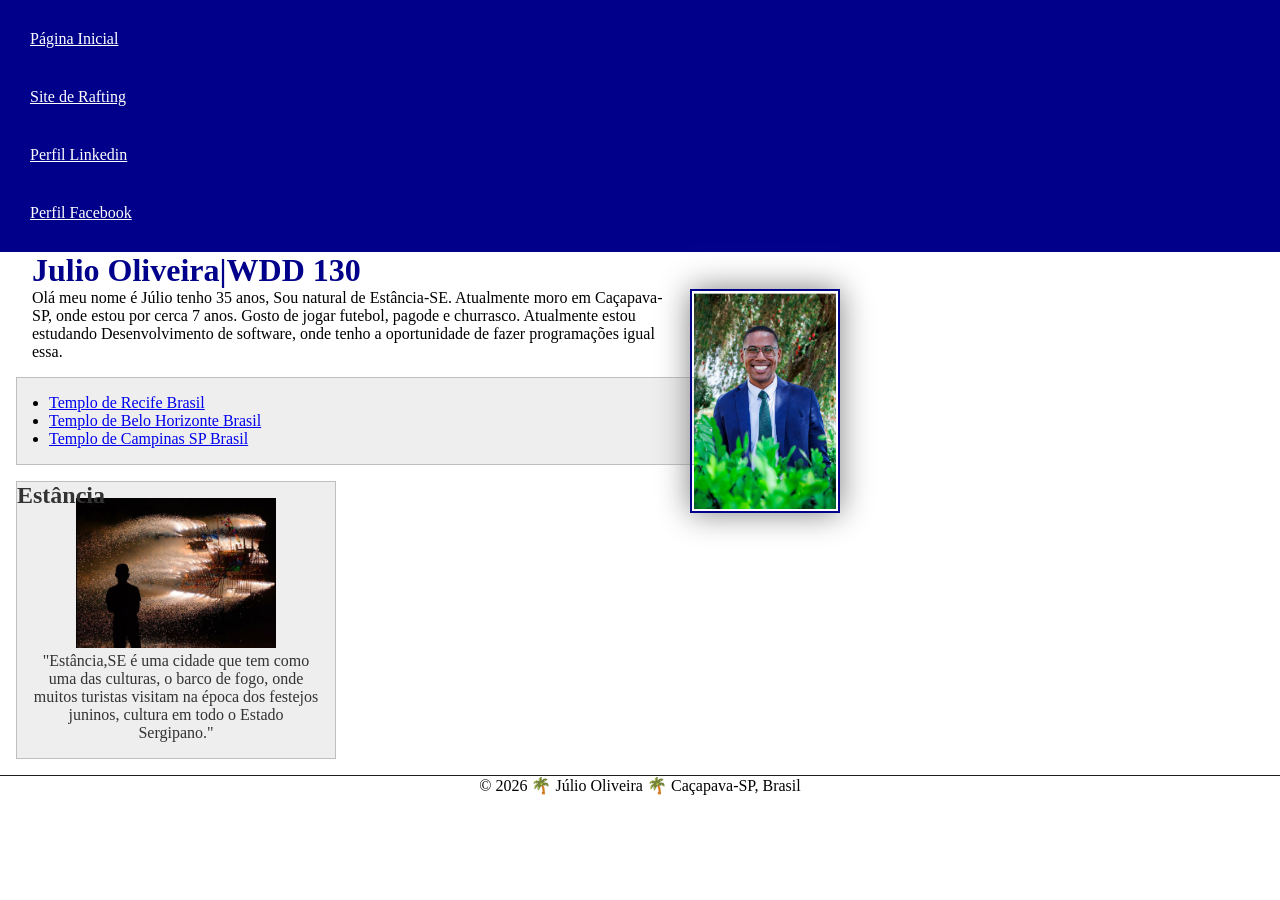
<file: index.html>
<!DOCTYPE html>
<html lang="pt-br">

<head>
    <meta charset="UTF-8">
    <meta name="viewport" content="width=device-width, initial-scale=1.0">
    <title> Julio Oliveira Batista de Jesus | WDD130 </title>
    <meta name="description"
      content="Pagina inicial de Julio Oliveira Batista de Jesus para o curso WDD 130">
    <meta name="Julio" content="Julio Oliveira">
    <link rel="stylesheet" href="estilos/estilos.css">

</head>

<body>
    <header>

        <nav>

            <a href="#">Página Inicial</a>
            <a href="https://juliooliveira222.github.io/wdd130/">Site de Rafting</a>
            <a href="https://www.linkedin.com/">Perfil Linkedin</a>
            <a href="https://www.facebook.com/">Perfil Facebook</a>

        </nav>

    </header>

    <main>
        <h1 class="indentacao"> Julio Oliveira|WDD 130 </h1>
        <img src="imagens/perfil.jpg" alt="Foto de Perfil julio" width="200">
        <p class="indentacao"> Olá meu nome é Júlio tenho 35 anos, Sou natural de Estância-SE.
            Atualmente moro em
            Caçapava-SP, onde estou por cerca 7 anos.
            Gosto de jogar futebol, pagode e churrasco.
            Atualmente estou estudando Desenvolvimento de software, onde tenho a oportunidade de
            fazer programações igual essa.
        </p>

        <ul class="caixa indentacao">
            <li><a href=" https://churchofjesuschristtemples.org/recife-brazil-temple/"
                  target="_blank">Templo de Recife Brasil</a></li>
            <li><a href="https://churchofjesuschristtemples.org/belo-horizonte-brazil-temple/"
                  target="_blank">Templo de Belo Horizonte Brasil</a></li>
            <li><a href="https://churchofjesuschristtemples.org/campinas-brazil-temple/"
                  target="_blank">Templo de Campinas SP Brasil</a></li>
        </ul>
    </main>

    <aside class="caixa">
        <h2>Estância</h2>
        <img src="imagens/sergipe.jpg" alt="Barco de fogo sergipe" width="200">
        <p>"Estância,SE é uma cidade que tem como uma das culturas, o barco de fogo, onde muitos
            turistas visitam na época dos festejos juninos, cultura em todo o Estado Sergipano."</p>
    </aside>

    <footer>
        <p> &copy; 2026 🌴 Júlio Oliveira 🌴 Caçapava-SP, Brasil </p>
    </footer>

</body>

</html>
</file>
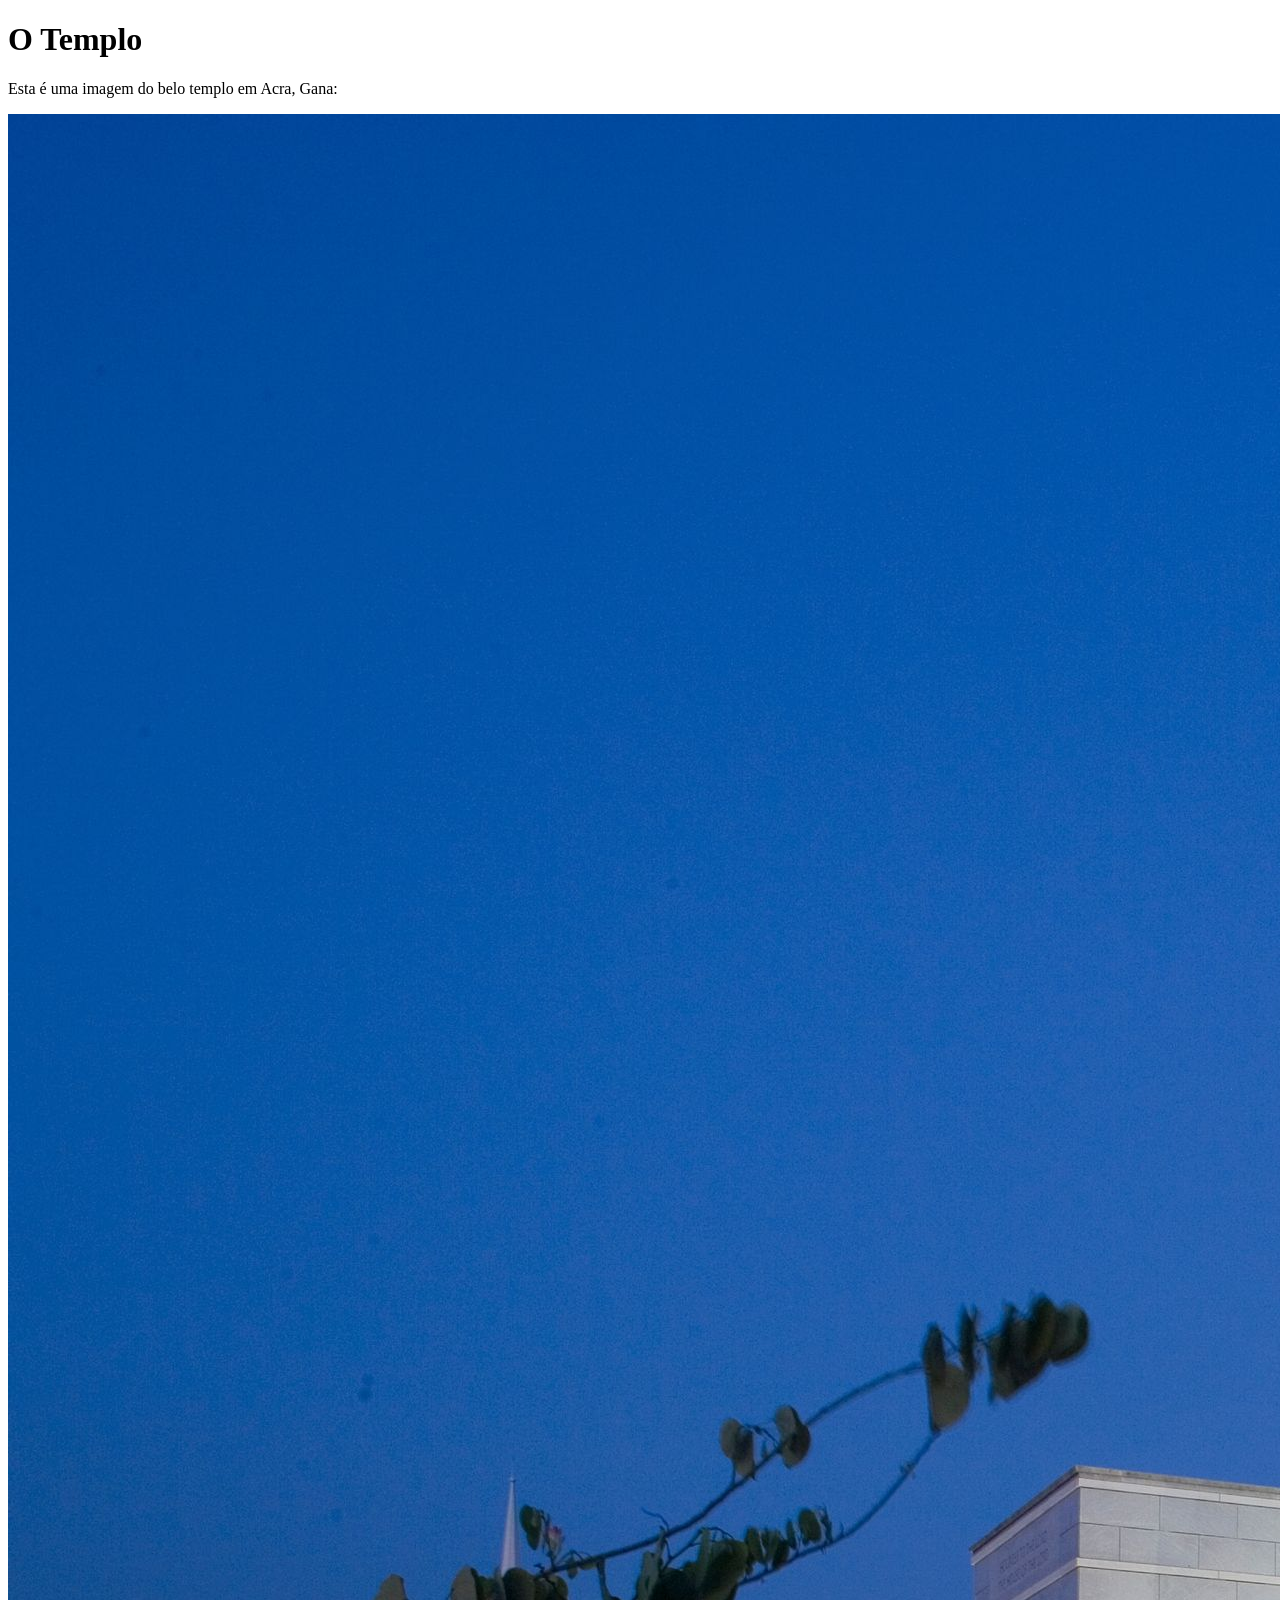
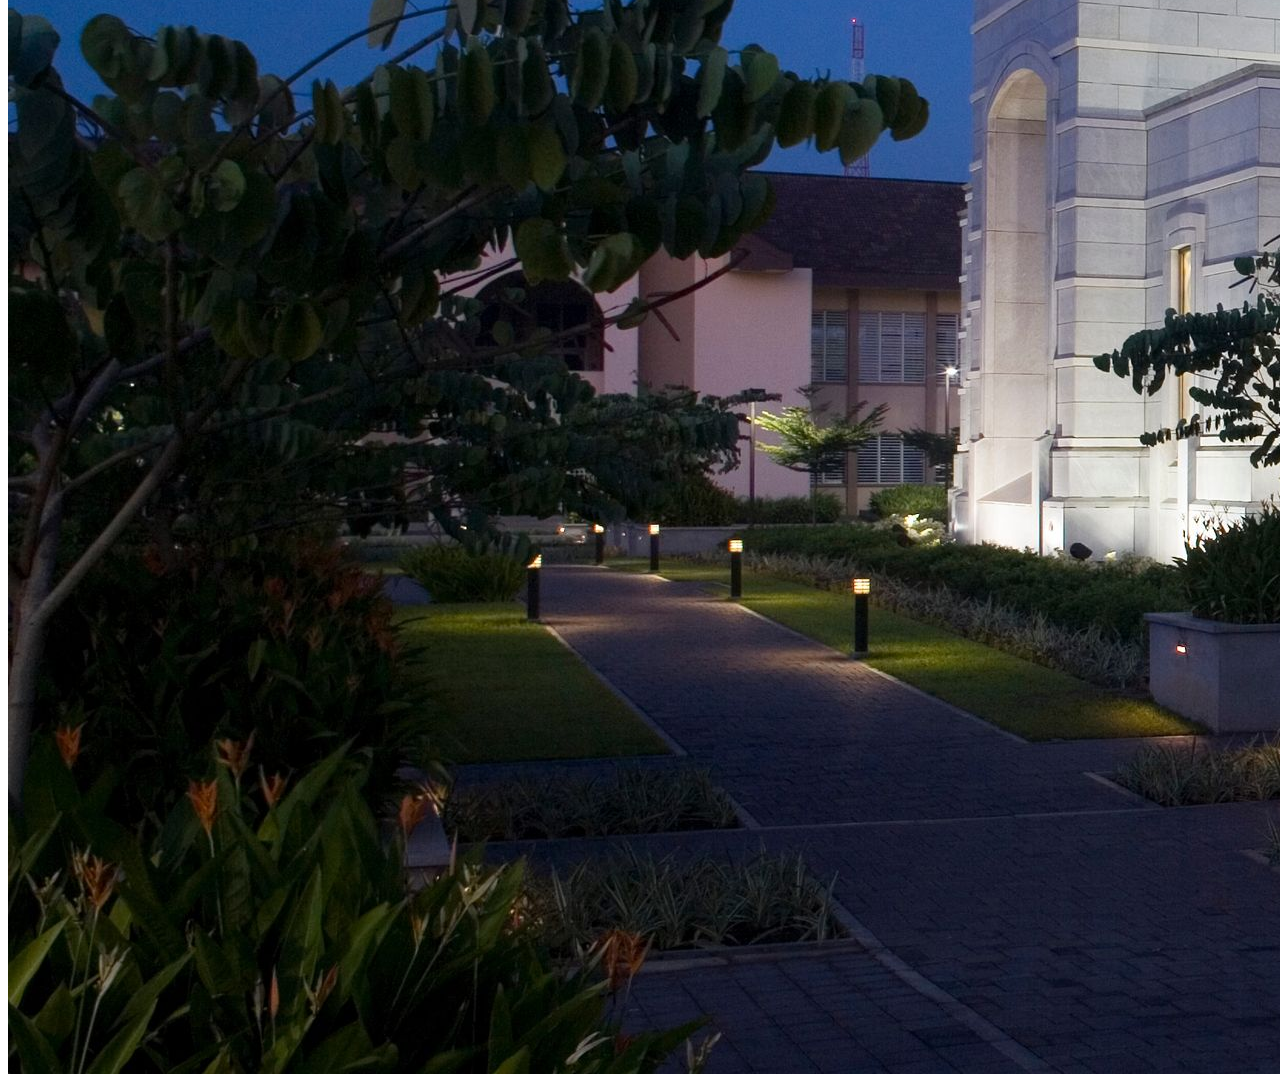
<file: semana01/imagens.html>
<!DOCTYPE html>
<html lang="pt-br">
<head>
    <meta charset="UTF-8">
    <meta name="viewport" content="width=device-width, initial-scale=1.0">
    <title>Imagem do Templo</title>
</head>
<body>
    <h1>O Templo</h1>
    <p>Esta é uma imagem do belo templo em Acra, Gana:</p>
    <img src="imagens/templo-largo.jpeg" alt="O Templo de Acra, Gana">
    
</body>
</html>
</file>
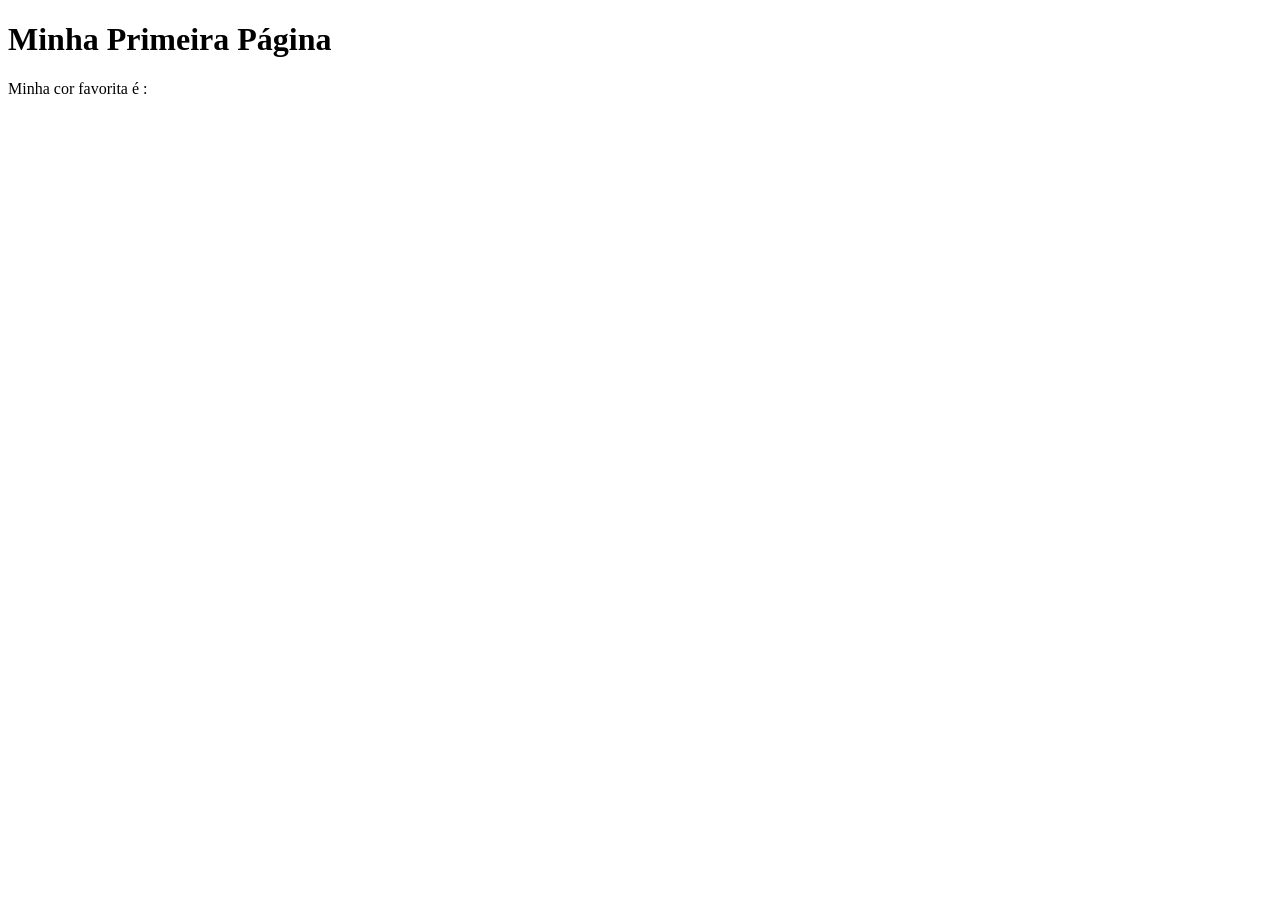
<file: semana01/primeira-pagina.html>
<!DOCTYPE html>
<html lang="pt-br">
<head>
    <meta charset="UTF-8">
    <meta name="viewport" content="width=device-width, initial-scale=1.0">
    <title>Minha Primeira Página</title>
</head>
<body>
    <h1>Minha Primeira Página</h1>
    <p>Minha cor favorita é : </p>
</body>
</html>
</file>
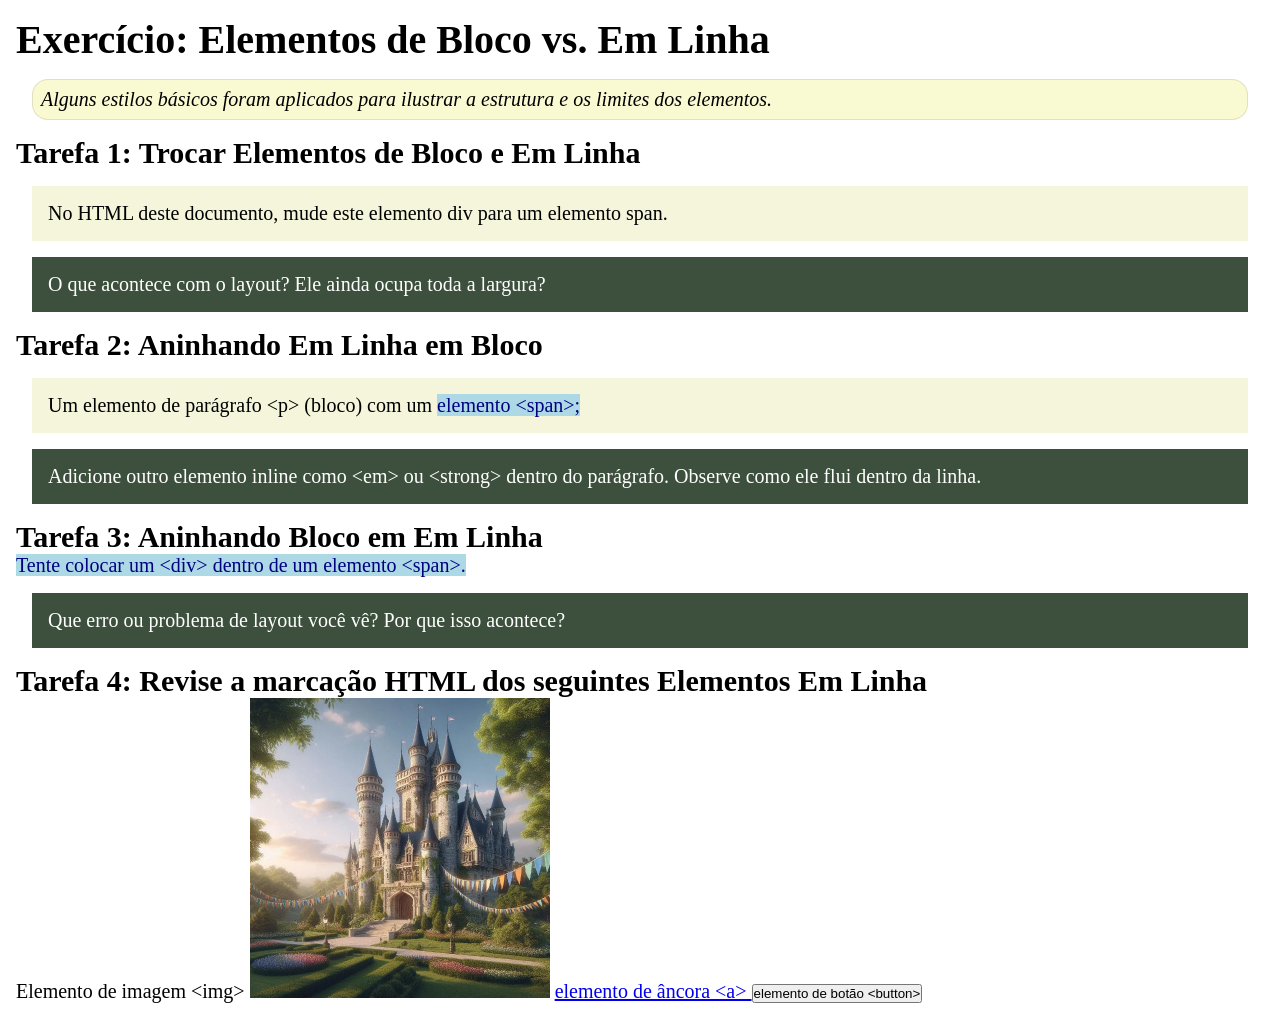
<file: semana02/bloco-vs-inline.html>
<!DOCTYPE html>
<html lang="pt-br">

<head>
    <meta charset="UTF-8">
    <meta name="viewport" content="width=device-width, initial-scale=1.0">
    <title>Exercício: Elementos de Bloco vs. Inline</title>
    <link rel="stylesheet" href="estilos/bloco-vs-inline.css">
</head>

<body>
    <main>
        <h1>Exercício: Elementos de Bloco vs. Em Linha</h1>
        <p class="note">Alguns estilos básicos foram aplicados para ilustrar a estrutura e os limites dos elementos.</p>

        <h2>Tarefa 1: Trocar Elementos de Bloco e Em Linha</h2>
        <div>No HTML deste documento, mude este elemento div para um elemento span.</div>

        <p class="question">O que acontece com o layout? Ele ainda ocupa toda a largura?</p>

        <h2>Tarefa 2: Aninhando Em Linha em Bloco</h2>
        <p>Um elemento de parágrafo &lt;p&gt; (bloco) com um <span>elemento &lt;span&gt;;</span></p>
        <p class="question">Adicione outro elemento inline como &lt;em&gt; ou &lt;strong&gt; dentro do parágrafo.
            Observe como ele flui dentro da linha.</p>

        <h2>Tarefa 3: Aninhando Bloco em Em Linha</h2>
        <span>Tente colocar um &lt;div&gt; dentro de um elemento &lt;span&gt;.</span>
        <p class="question">Que erro ou problema de layout você vê? Por que isso acontece?</p>


        <h2>Tarefa 4: Revise a marcação HTML dos seguintes Elementos Em Linha</h2>
        Elemento de imagem &lt;img&gt;
        <img src="imagens/castelo.webp" alt="imagem (imagens estão em linha)" width="300" height="300">
        <a href="https://churchofjesuschrist.org">elemento de âncora &lt;a&gt; </a>
        <button type="button">elemento de botão &lt;button&gt;</button>
    </main>
</body>

</html>
</file>
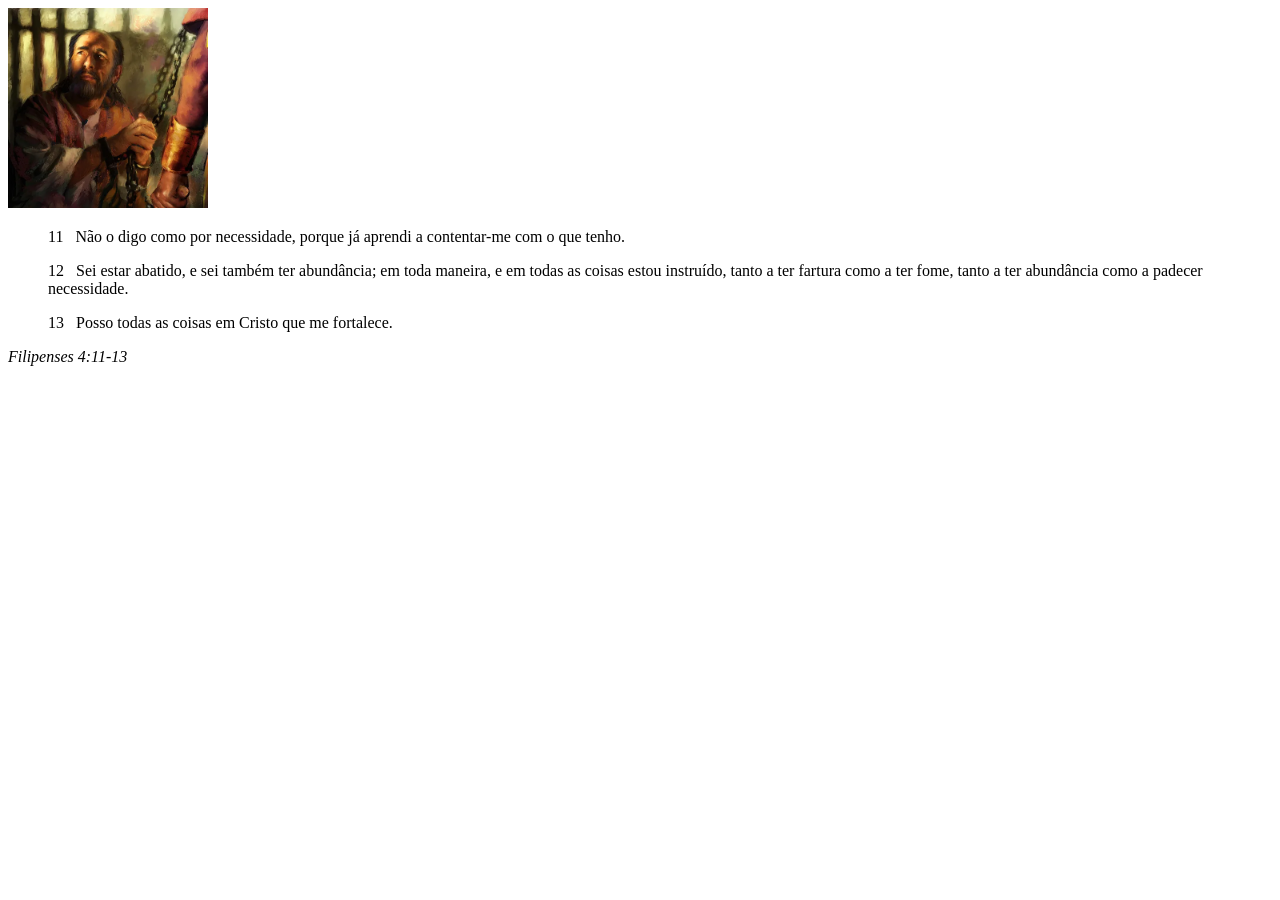
<file: semana02/box-model.html>
<!DOCTYPE html>
<html lang="pt-br">
<head>
    <meta charset="UTF-8">
    <meta name="viewport" content="width=device-width, initial-scale=1.0">
    <title>Atividade de Box Model</title>
</head>
<body>
    <main>
        <div class="callout">
            <img src="imagens/apostolo-paulo-preso.webp" alt="Apóstolo Paulo - Preso em Roma" width="200" height="200">
            <blockquote>
                <p>11 &nbsp; Não o digo como por necessidade, porque já aprendi a contentar-me com o que tenho.</p>
                <p>12 &nbsp; Sei estar abatido, e sei também ter abundância; em toda maneira, e em todas as coisas estou instruído, tanto a ter fartura como a ter fome, tanto a ter abundância como a padecer necessidade.</p>
                <p>13 &nbsp; Posso todas as coisas em Cristo que me fortalece.</p>
            </blockquote>
            <cite>Filipenses 4:11-13</cite>
        </div>
    </main>
</body>
</html>
</file>
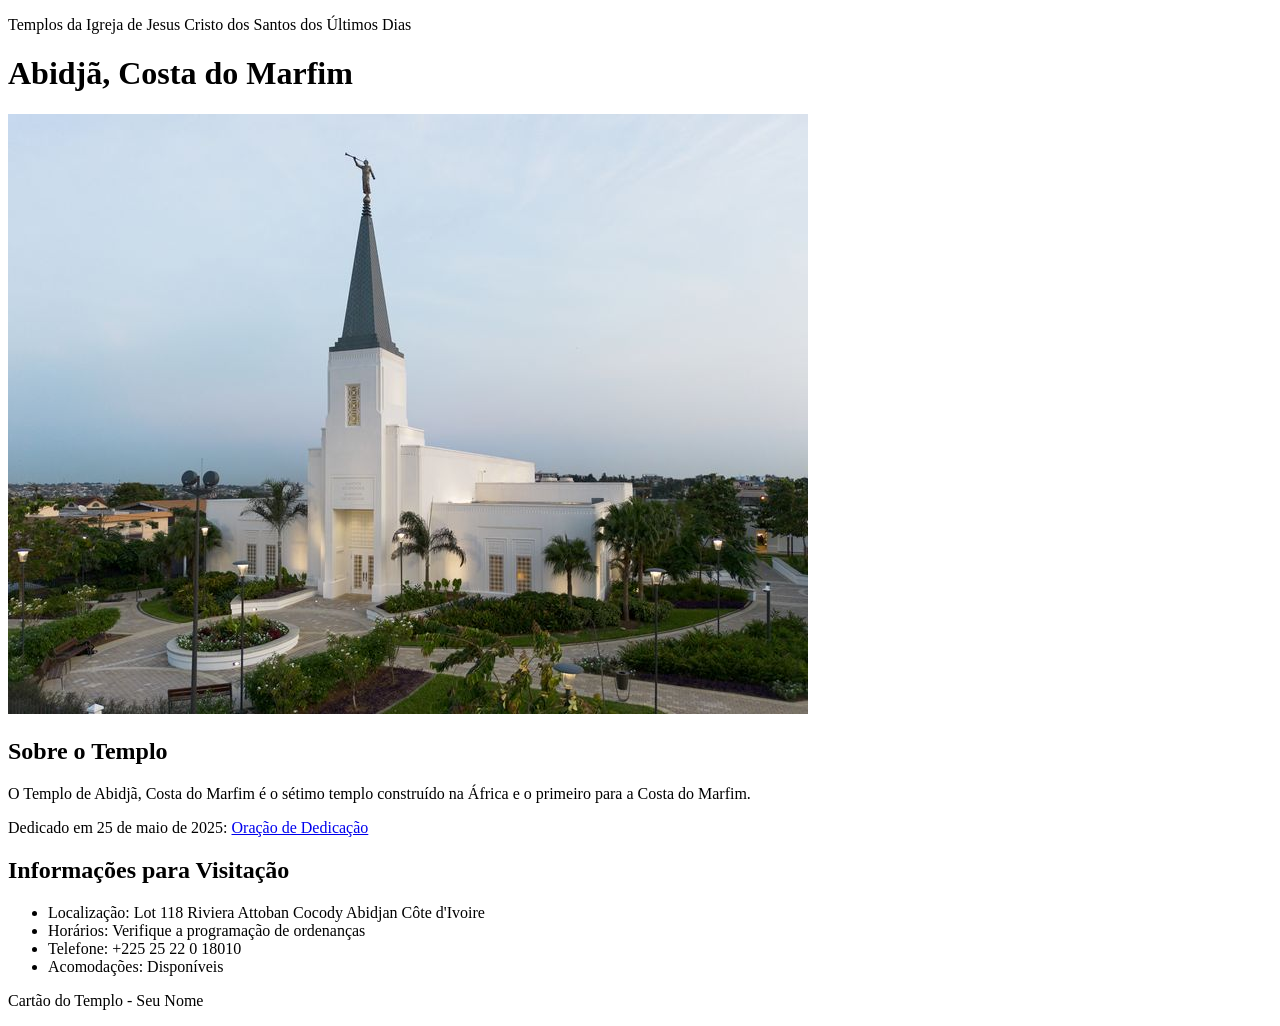
<file: semana02/templo.html>
<!DOCTYPE html>
<html lang="pt-br">

<head>
    <meta charset="UTF-8">
    <meta name="viewport" content="width=device-width, initial-scale=1.0">
    <title>Cartão do Templo - Abidjã, Costa do Marfim</title>
</head>

<body>
    <header>
        <p>Templos da Igreja de Jesus Cristo dos Santos dos Últimos Dias</p>
    </header>
    <main>
        <h1>Abidjã, Costa do Marfim</h1>
        <picture>
            <img src="imagens/abidja-costa-do-marfim.jpeg" alt="Templo de Abidjã, Costa do Marfim">
        </picture>
        <section>
            <h2>Sobre o Templo</h2>
            <p>O Templo de Abidjã, Costa do Marfim é o sétimo templo construído na África e o primeiro para a Costa do Marfim.</p>
            <p>Dedicado em 25 de maio de 2025: <a
                    href="https://www.churchofjesuschrist.org/temples/dedicatory-prayer/abidjan-ivory-coast-temple/2025-05-25?lang=eng"
                    target="_blank" rel="noopener noreferrer">Oração de Dedicação</a></p>
        </section>
        <section>
            <h2>Informações para Visitação</h2>
            <ul>
                <li>Localização: Lot 118 Riviera Attoban Cocody Abidjan Côte d'Ivoire</li>
                <li>Horários: Verifique a programação de ordenanças</li>
                <li>Telefone: +225 25 22 0 18010</li>
                <li>Acomodações: Disponíveis</li>
            </ul>
        </section>
    </main>
    <footer>
        <p>Cartão do Templo - Seu Nome</p>
    </footer>
</body>

</html>
</file>
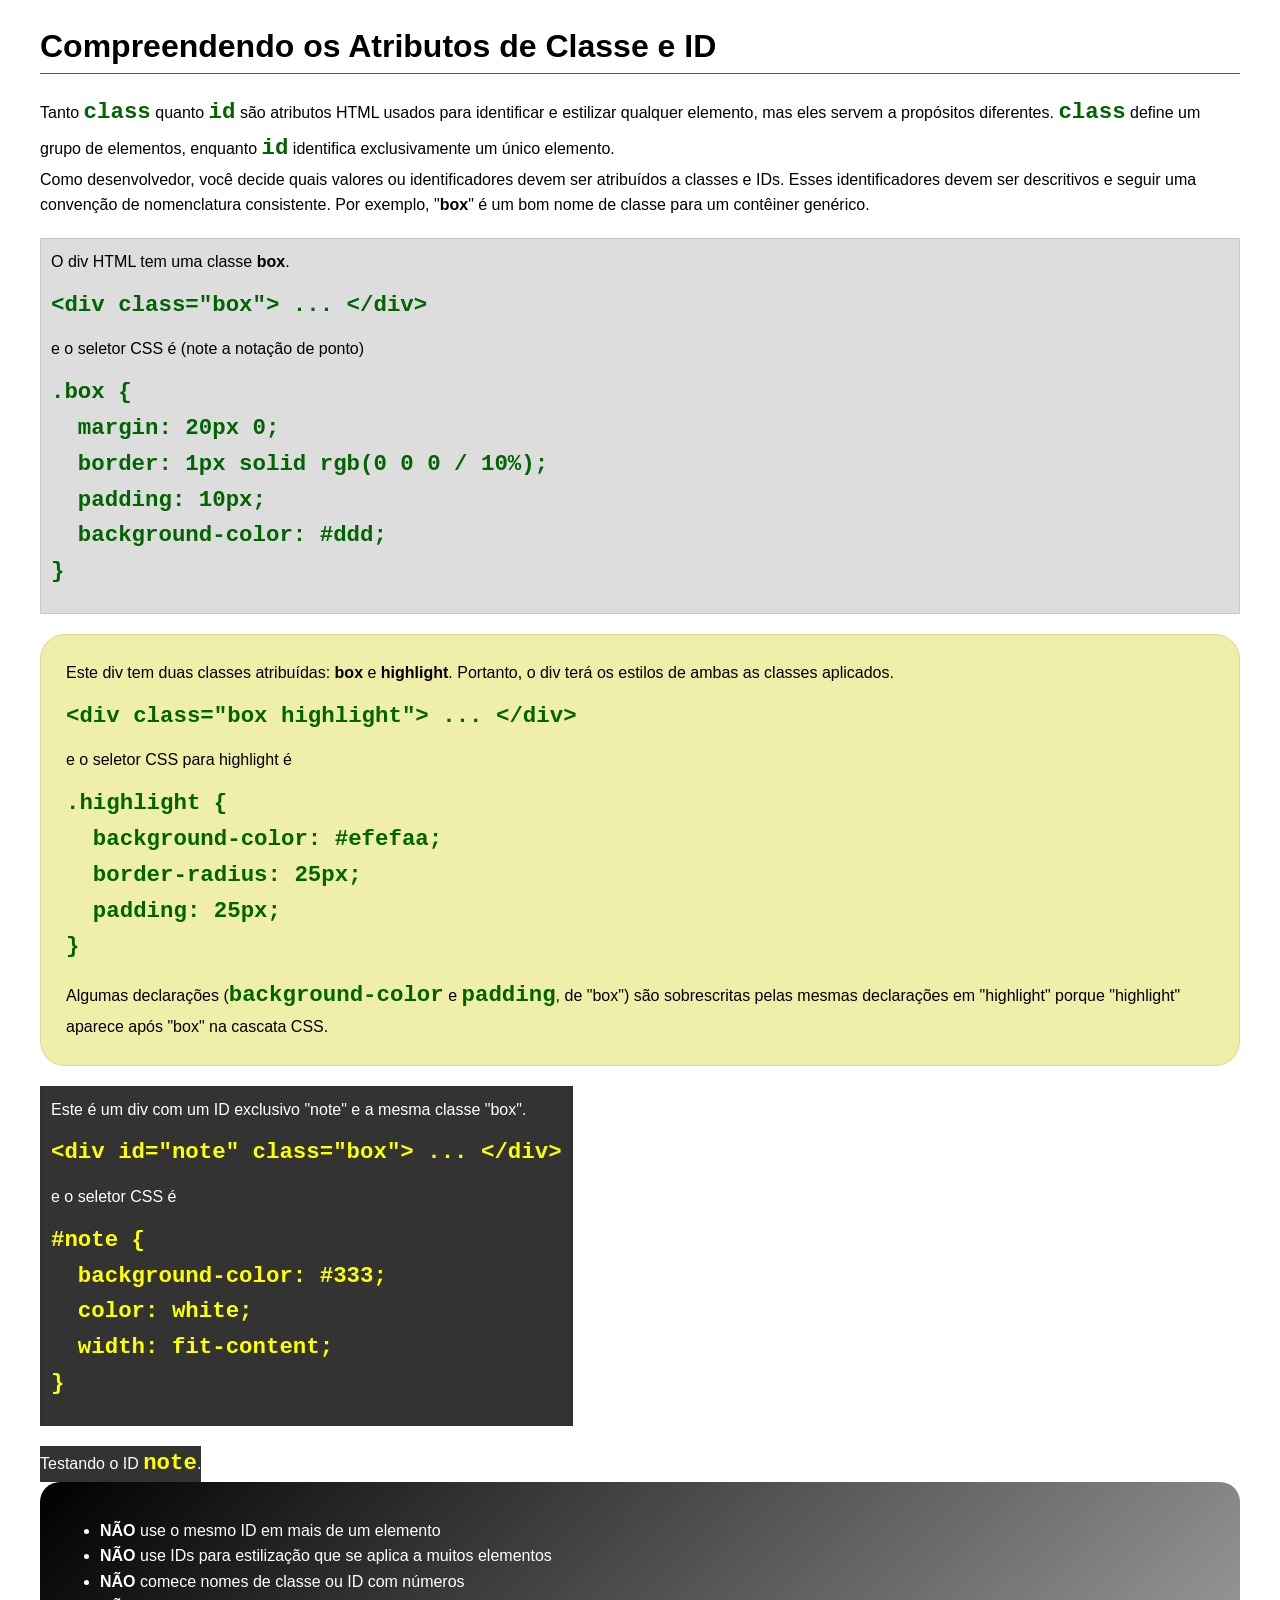
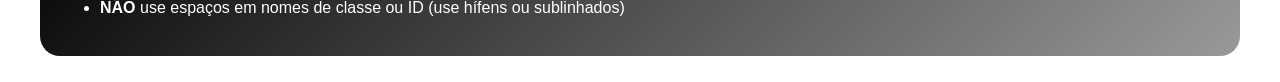
<file: semana03/classe-e-id.html>
<!DOCTYPE html>
<html lang="pt-br">

<head>
    <meta charset="UTF-8">
    <meta name="viewport" content="width=device-width, initial-scale=1.0">
    <title>Atributos de Classe vs ID</title>
    <link rel="stylesheet" href="estilos/classe-e-id.css">
</head>

<body>
    <h1>Compreendendo os Atributos de Classe e ID</h1>
    <p>Tanto <code>class</code> quanto <code>id</code> são atributos HTML usados para identificar e estilizar qualquer
        elemento, mas eles servem a propósitos diferentes. <code>class</code> define um grupo de elementos, enquanto
        <code>id</code> identifica exclusivamente um único elemento.
    </p>
    <p>Como desenvolvedor, você decide quais valores ou identificadores devem ser atribuídos a classes e IDs. Esses
        identificadores devem ser descritivos e seguir uma convenção de nomenclatura consistente. Por exemplo,
        "<strong>box</strong>" é um bom nome de classe para um contêiner genérico.</p>
    <div class="box">
        <p>O div HTML tem uma classe <strong>box</strong>.</p>
        <pre><code class="html">&lt;div class="box"&gt; ... &lt;/div&gt;</code></pre>
        e o seletor CSS é (note a notação de ponto)
        <pre><code class="css">.box {
  margin: 20px 0;
  border: 1px solid rgb(0 0 0 / 10%);
  padding: 10px;
  background-color: #ddd; 
}</code></pre>
    </div>

    <div class="box highlight">
        <p>Este div tem duas classes atribuídas: <strong>box</strong> e <strong>highlight</strong>. Portanto, o div terá
            os estilos de ambas as classes aplicados.</p>
        <pre><code class="html">&lt;div class="box highlight"&gt; ... &lt;/div&gt;</code></pre>
        e o seletor CSS para highlight é
        <pre><code class="css">.highlight {
  background-color: #efefaa;
  border-radius: 25px;
  padding: 25px;
}</code></pre>
        <p>Algumas declarações (<code>background-color</code> e <code>padding</code>, de "box") são sobrescritas pelas
            mesmas declarações em "highlight" porque "highlight" aparece após "box" na cascata CSS.</p>
    </div>

    <div id="note" class="box">
        <p>Este é um div com um ID exclusivo "note" e a mesma classe "box".</p>
        <pre><code class="html">&lt;div id="note" class="box"&gt; ... &lt;/div&gt;</code></pre>
        e o seletor CSS é
        <pre><code class="css">#note {
  background-color: #333;
  color: white;
  width: fit-content;
}</code></pre>
    </div>

    <div id="note">
        <p>Testando o ID <code>note</code>.</p>
    </div>

    <section id="melhor-pratica">
        <ul>
            <li><strong>NÃO</strong> use o mesmo ID em mais de um elemento</li>
            <li><strong>NÃO</strong> use IDs para estilização que se aplica a muitos elementos</li>
            <li><strong>NÃO</strong> comece nomes de classe ou ID com números</li>
            <li><strong>NÃO</strong> use espaços em nomes de classe ou ID (use hífens ou sublinhados)</li>
        </ul>
    </section>

    <br>

</body>

</html>
</file>
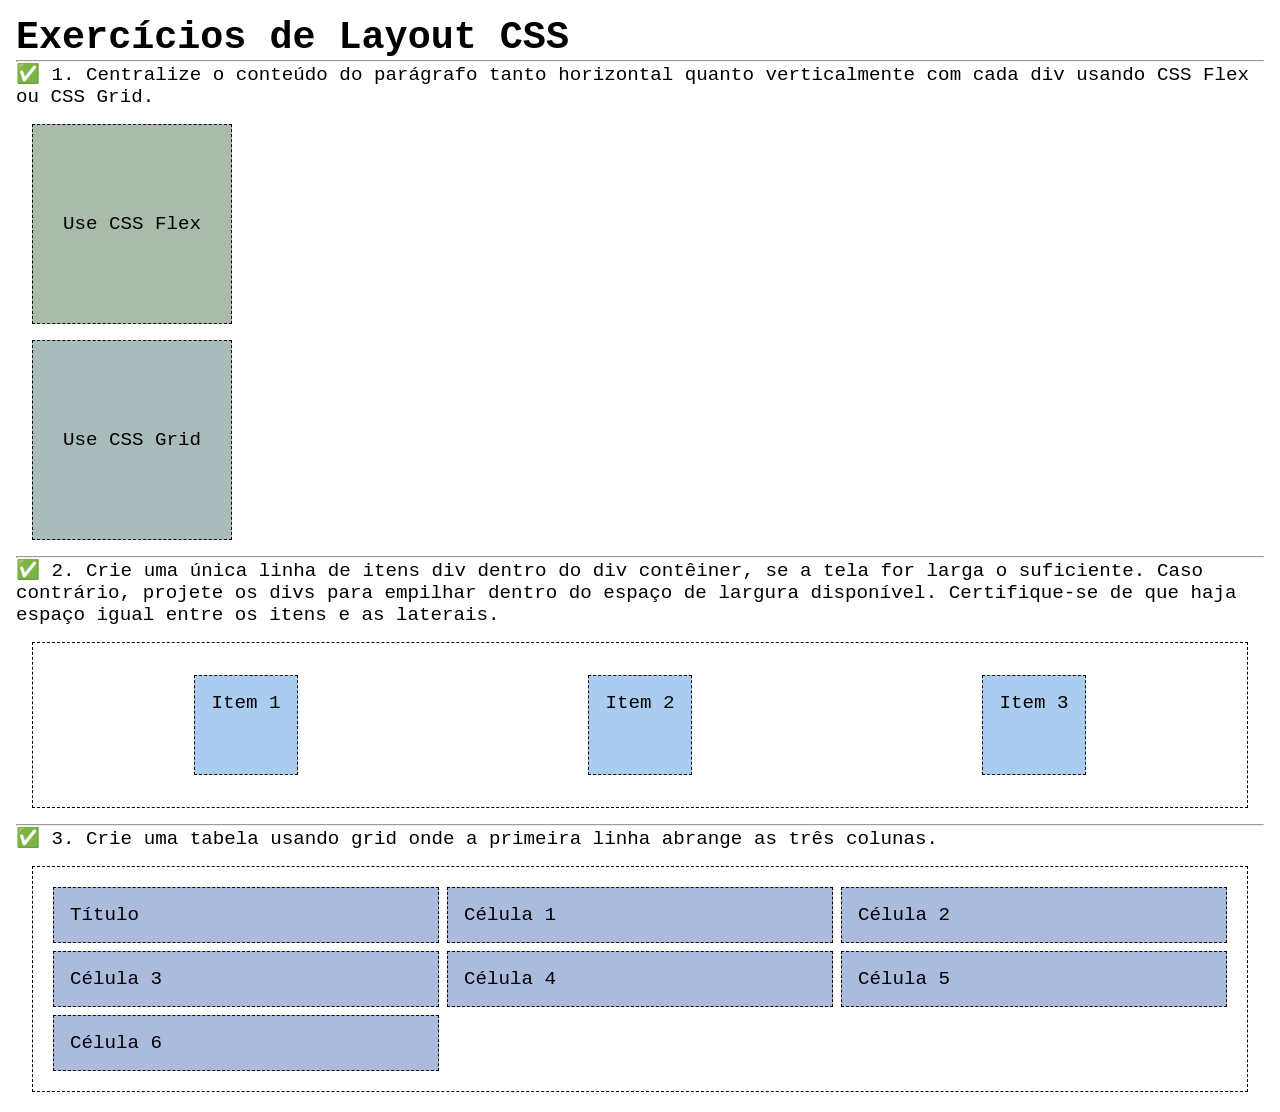
<file: semana04/exercicios-layout.html>
<!DOCTYPE html>
<html lang="pt-br">

<head>
    <meta charset="UTF-8">
    <meta name="viewport" content="width=device-width, initial-scale=1.0">
    <title>Exercícios de Layout CSS</title>
    <link rel="stylesheet" href="estilos/solucoes-dos-exercicios-de-layout.css">
</head>

<body>
    <main>
        <h1>Exercícios de Layout CSS</h1>
        <hr>
        <p>✅ 1. Centralize o conteúdo do parágrafo tanto horizontal quanto verticalmente com cada div usando CSS Flex ou
            CSS Grid.
        </p>
        <div class="one flex">
            <p>Use CSS Flex</p>
        </div>
        <div class="one grid">
            <p>Use CSS Grid</p>
        </div>
        <hr>
        <p>✅ 2. Crie uma única linha de itens div dentro do div contêiner, se a tela for larga o suficiente. Caso
            contrário, projete os
            divs para empilhar dentro do espaço de largura disponível. Certifique-se de que haja espaço igual entre os
            itens e as laterais.</p>
        <div class="container2">
            <div class="dois">
                <p>Item 1</p>
            </div>
            <div class="dois">
                <p>Item 2</p>
            </div>
            <div class="dois">
                <p>Item 3</p>
            </div>
        </div>
        <hr>
        <p>✅ 3. Crie uma tabela usando grid onde a primeira linha abrange as três colunas. </p>
        <div class="container3">
            <div class="tres colunas-3">
                <p>Título</p>
            </div>
            <div class="tres">
                <p>Célula 1</p>
            </div>
            <div class="tres">
                <p>Célula 2</p>
            </div>
            <div class="tres">
                <p>Célula 3</p>
            </div>
            <div class="tres">
                <p>Célula 4</p>
            </div>
            <div class="tres">
                <p>Célula 5</p>
            </div>
            <div class="tres">
                <p>Célula 6</p>
            </div>

        </div>
    </main>
</body>

</html>
</file>
<file: estilos/estilos.css>
/* resetar meu css do meu projeto*/
* {
    margin: 0;
    padding: 0;
    box-sizing: border-box;
}

nav {
    background-color: darkblue;
    padding: 10px;
}

nav a {
    color: white;
    display: block;
    padding: 20px;
}

h1 {
    color: darkblue;
}

main img {
    margin-left: 20px;
    margin-bottom: 20px;
    width: 150px;
    height: auto;
    border: 2px solid darkblue;
    padding: 2px;
    box-shadow: 0 0 30px gray;
    float: right;
}

p {
    padding: 0;
}

main {
    max-width: 840px;
}

aside {
    width: 20rem;
    color: #333;
    text-align: center;
    position: relative;
}

aside img {
    width: 200px;
    height: auto;
}

aside h2 {
    position: absolute;
    top: 0px;
    left: 0px;
}

footer {
    margin-top: 15px;
    border-top: 1px solid #1e1d1d;
    text-align: center;

}

/* Seletores de classe */

.caixa {
    border: 1px solid rgb(0, 0, 0, 0.2);
    padding: 1rem;
    margin: 1rem;
    background-color: #eee;
}

.indentacao {
    padding-left: 2rem;
}
</file>
<file: semana02/estilos/bloco-vs-inline.css>
* {
    margin: 0;
    padding: 0;
}

body {
    font-size: 20px;
    margin: 1rem;
}

p,
div {
    background-color: beige;
    margin: 1rem;
    padding: 1rem;
}

span {
    color: navy;
    background-color: lightblue;
}

code {
    margin: 0;
    padding: 0;
    color: green;
    font-size: 1.2rem;
}

.note {
    font-style: italic;
    background-color: lightgoldenrodyellow;
    border-radius: 1rem;
    border: 1px solid rgb(0 0 0 / 10%);
    margin: 1rem;
    padding: .5rem;
}

.question {
    background-color: #3d503d;
    color: #fff;
}
</file>
<file: semana03/estilos/classe-e-id.css>
body {
    font-family: Arial, sans-serif;
    line-height: 1.6;
    margin: 0;
    padding: 0 40px;
}

h1 {
    border-bottom: 1px solid rgb(0 110 182);
    padding-bottom: 0;
}



p {
    margin: 0;
}

code {
    color: darkgreen;
    font-weight: 700;
    font-size: 1.4rem;
}

/* Class exemplos - podem ser reutilizados */

.box {
    margin: 20px 0;
    border: 1px solid rgb(0 0 0 / 10%);
    padding: 10px;
    background-color: #ddd; /* essa é a abreviação para #dddddd */
}

.highlight {
    background-color: #efefaa;
    border-radius: 25px;
    padding: 25px;
}

/* ID exemplos - devem ser únicos */

#note {
    background-color: #333;
    color: white;
    width: fit-content;
}

#note code {
    color: yellow;
}

#melhor-pratica {
    background: linear-gradient(135deg, #000 0%, #999 100%);
    color: white;
    border-radius: 20px;
    padding: 20px
}
</file>
<file: semana04/estilos/solucoes-dos-exercicios-de-layout.css>
* {
    margin: 0;
    padding: 0;
    box-sizing: border-box;
}

body {
    margin: 1rem;
    font-family: monospace;
    font-size: 1.2rem;
}

div {
    margin: 1rem;
    border: 1px dashed;
    padding: 1rem;
}

.one {
    width: 200px;
    height: 200px;
}

.flex {
    background-color: #aba;
    display: flex;
    justify-content: center;
    align-items: center;
}

.grid {
    background-color: #abb;
    display: grid;
    place-items: center;
}

.container2 {
    display: flex;
    flex-wrap: wrap;
    justify-content: space-around;
}

.dois {
    background-color: #ace;
    height: 100px;
}

.container3 {
    display: grid;
    grid-template-columns: repeat(3, 1fr);
}

.columns-3 {
    grid-column: span 3;}

.tres {
    margin: .25rem;
    background-color: #abd;
}
</file>
